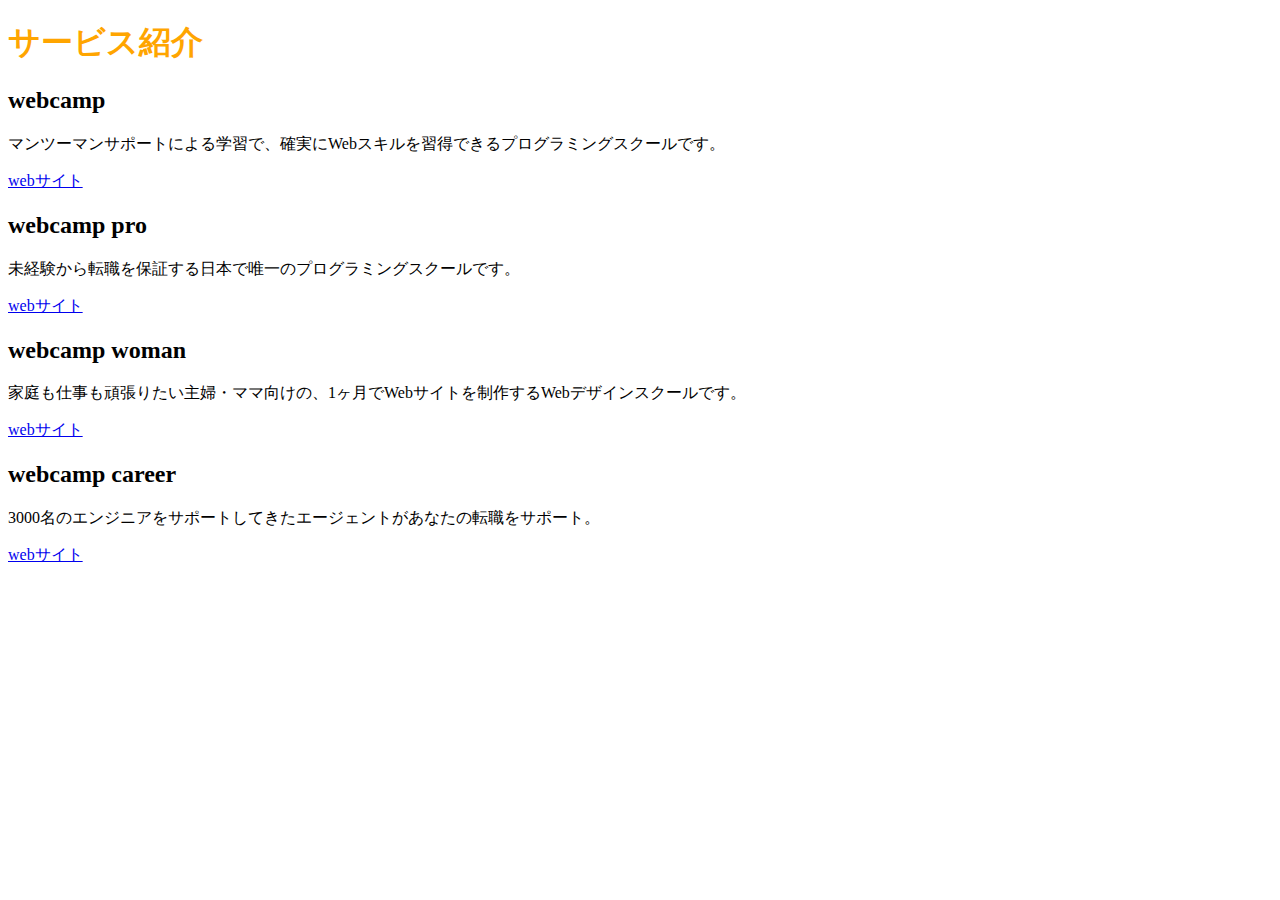
<file: *1-2/index.html>
<!DOCTYPE HTML>
<html lang="ja">

<head>
    <meta charset="UTF-8" />
    <title>1-2</title>
    <link rel="stylesheet" href="style.css">
</head>

<body>
    <h1>サービス紹介</h1>
    <h2>webcamp</h2>
    <p>マンツーマンサポートによる学習で、確実にWebスキルを習得できるプログラミングスクールです。</p>
    <a href="index.html">webサイト</a>

    <h2>webcamp pro</h2>
    <p>未経験から転職を保証する日本で唯一のプログラミングスクールです。</p>
    <a href="index.html">webサイト</a>

    <h2>webcamp woman</h2>
    <p>家庭も仕事も頑張りたい主婦・ママ向けの、1ヶ月でWebサイトを制作するWebデザインスクールです。</p>
    <a href="index.html">webサイト</a>

    <h2>webcamp career</h2>
    <p>3000名のエンジニアをサポートしてきたエージェントがあなたの転職をサポート。</p>
    <a href="index.html">webサイト</a>
</body>

</html>
</file>
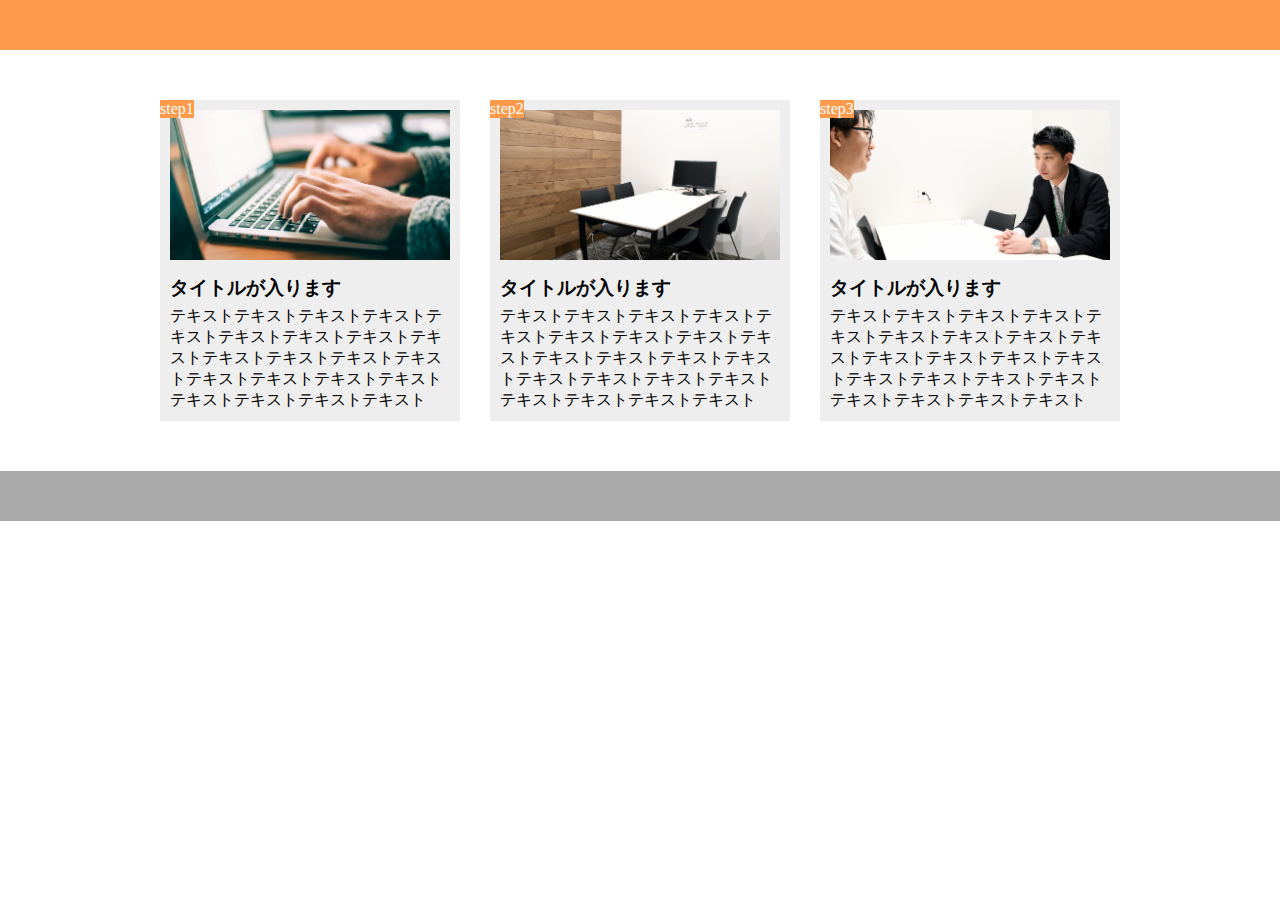
<file: 1-10/index.html>
<!DOCTYPE html>
<html lang="ja">

<head>
    <meta charset="utf-8">
    <meta name="viewport" content="width=device-width,initial-scale=1.0">
    <title>1-10課題</title>
    <link rel="stylesheet" href="style.css">
</head>

<body>
    <header>
    </header>
    <main>
        <div class="container">
            <div class="line-top"></div>

            <div class="content">
                <div class="box">
                    <p class="step-num">step1</p>
                    <div class="box-image1"></div>
                    <h3 class="box-title">タイトルが入ります</h3>
                    <p class="box-text">テキストテキストテキストテキストテキストテキストテキストテキストテキストテキストテキストテキストテキストテキストテキストテキストテキストテキストテキストテキストテキスト</p>
                </div>

                <div class="box">
                    <p class="step-num">step2</p>
                    <div class="box-image2"></div>
                    <h3 class="box-title">タイトルが入ります</h3>
                    <p class="box-text">テキストテキストテキストテキストテキストテキストテキストテキストテキストテキストテキストテキストテキストテキストテキストテキストテキストテキストテキストテキストテキスト</p>
                </div>

                <div class="box">
                    <p class="step-num">step3</p>
                    <div class="box-image3"></div>
                    <h3 class="box-title">タイトルが入ります</h3>
                    <p class="box-text">テキストテキストテキストテキストテキストテキストテキストテキストテキストテキストテキストテキストテキストテキストテキストテキストテキストテキストテキストテキストテキスト</p>
                </div>
            </div>

            <div class="line-bottom"></div>
        </div>
    </main>
    <footer>
    </footer>
</body>

<footer>
</footer>

</html>
</file>
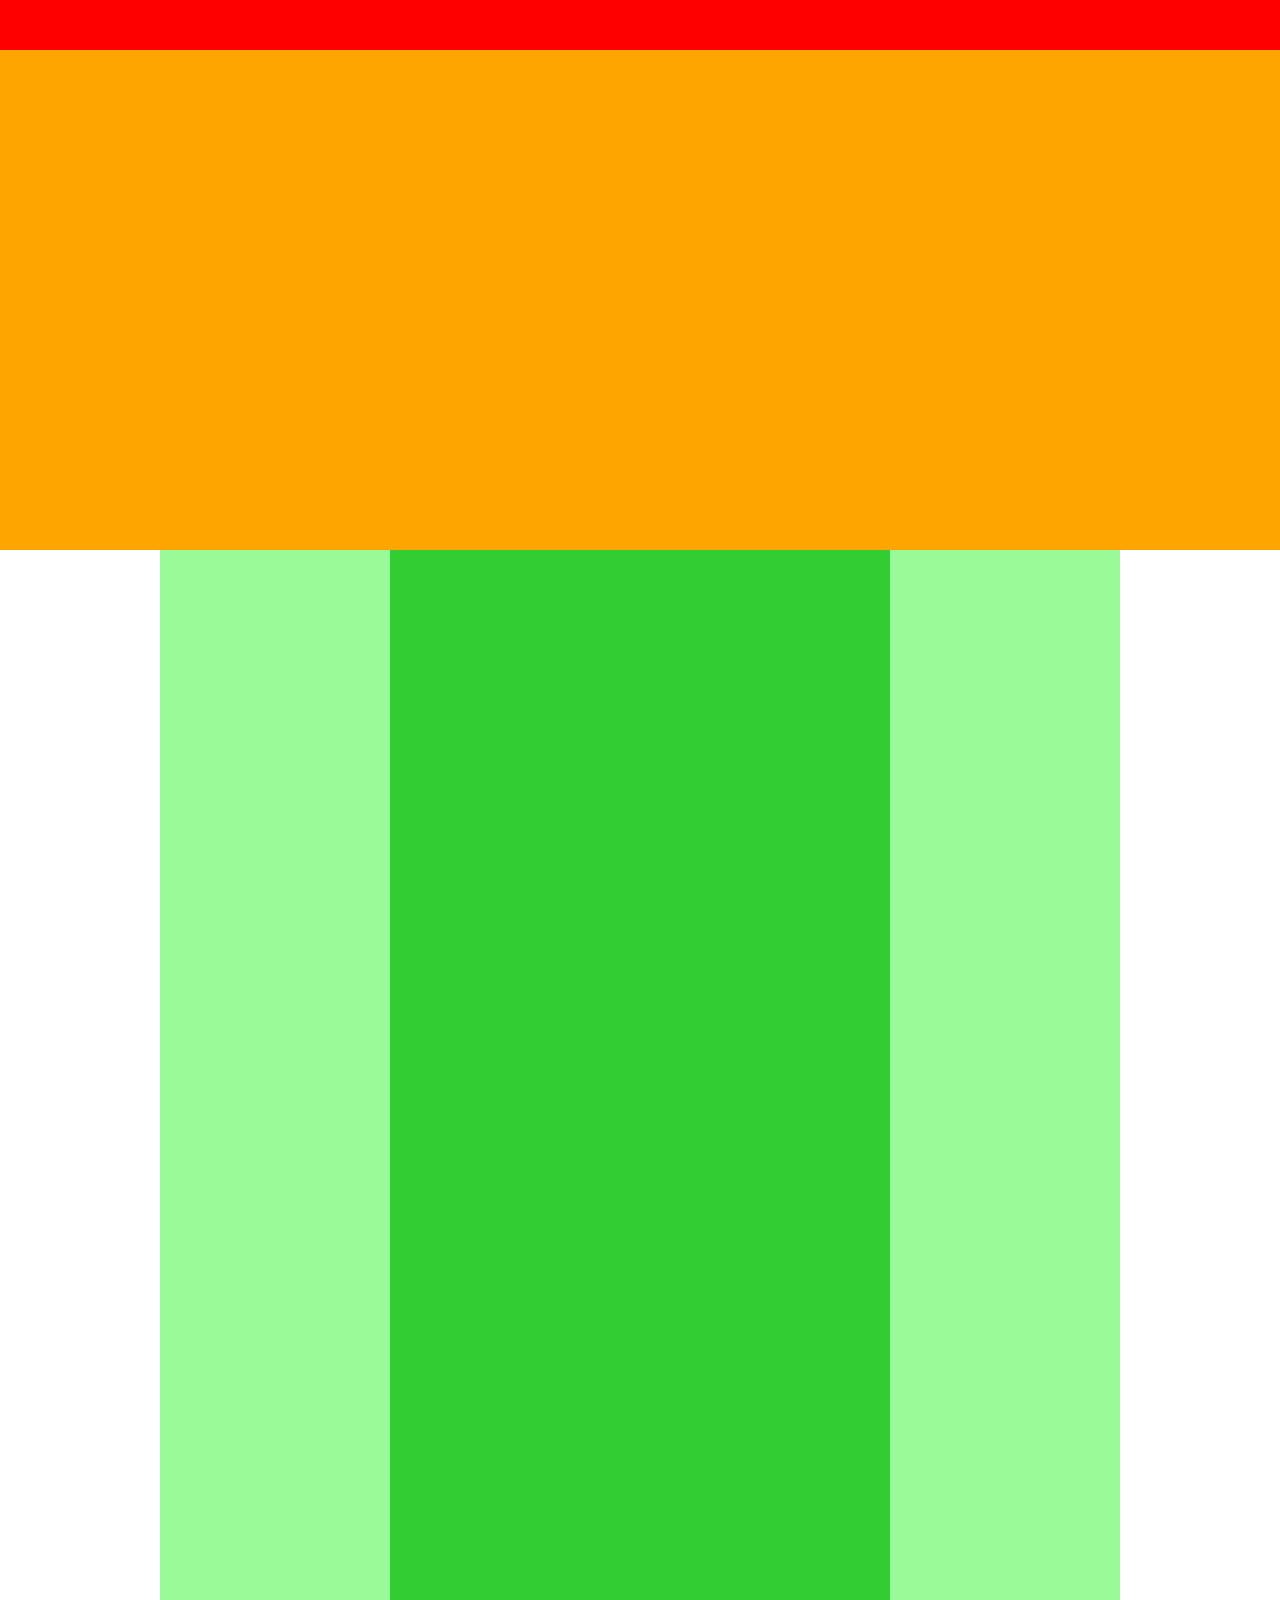
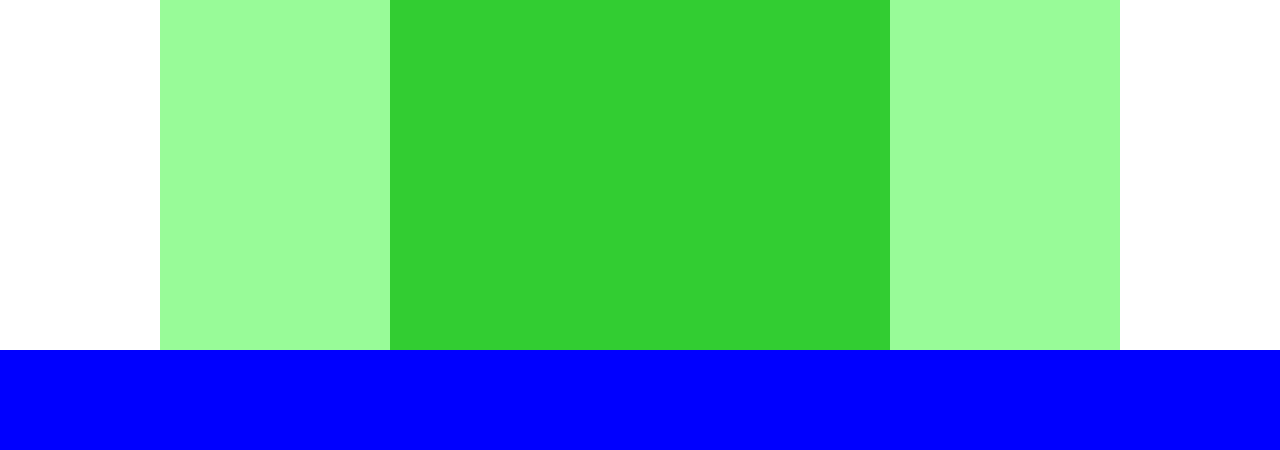
<file: 1-4/index.html>
<!DOCTYPE html>
<html lang="ja">

<head>
    <meta charset="UTF-8" />
    <!-- CSSファイルの読み込み -->
    <link rel="stylesheet" href="style.css" />
    <title>CARAVAN</title>
</head>

<body>
    <div class="header">
        <div class="header-top"></div>
        <div class="header-bottom"></div>

    </div>

    <div class="main-visual">
        <div class="main-visual-content"></div>
    </div>

    <div class="main">
        <div class="sidebar"></div>
        <div class="blog"></div>
        <div class="sidebar"></div>
    </div>

    <div class="footer"></div>


</body>

</html>
</file>
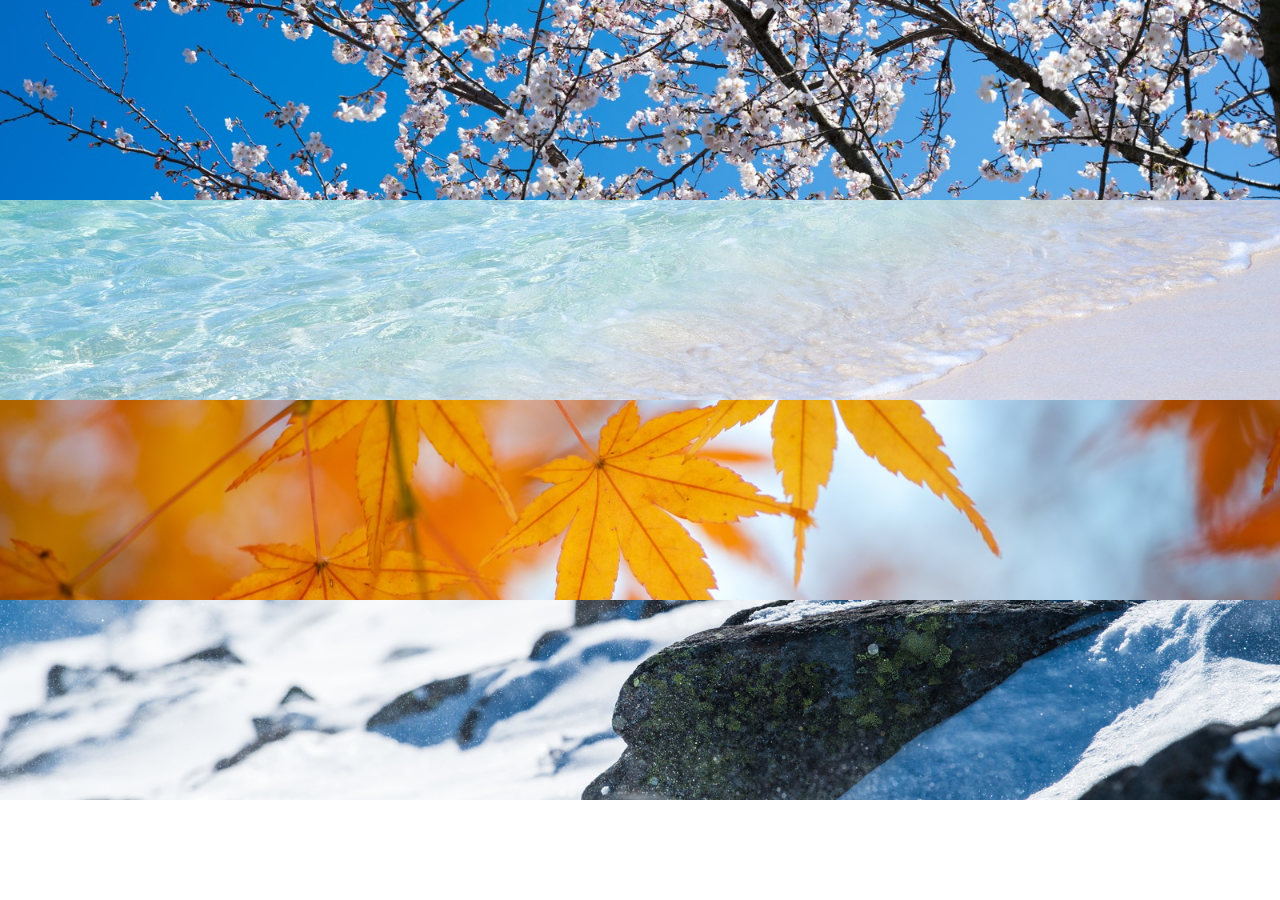
<file: 1-6/index.html>
<!DOCTYPE html>
<html lang="ja">

<head>
    <meta charset="UTF-8" />
    <link rel="stylesheet" href="style.css" />
    <title>6章演習</title>
</head>

<body>
    <div class="box1"></div>
    <div class="box2"></div>
    <div class="box3"></div>
    <div class="box4"></div>
</body>

</html>
</file>
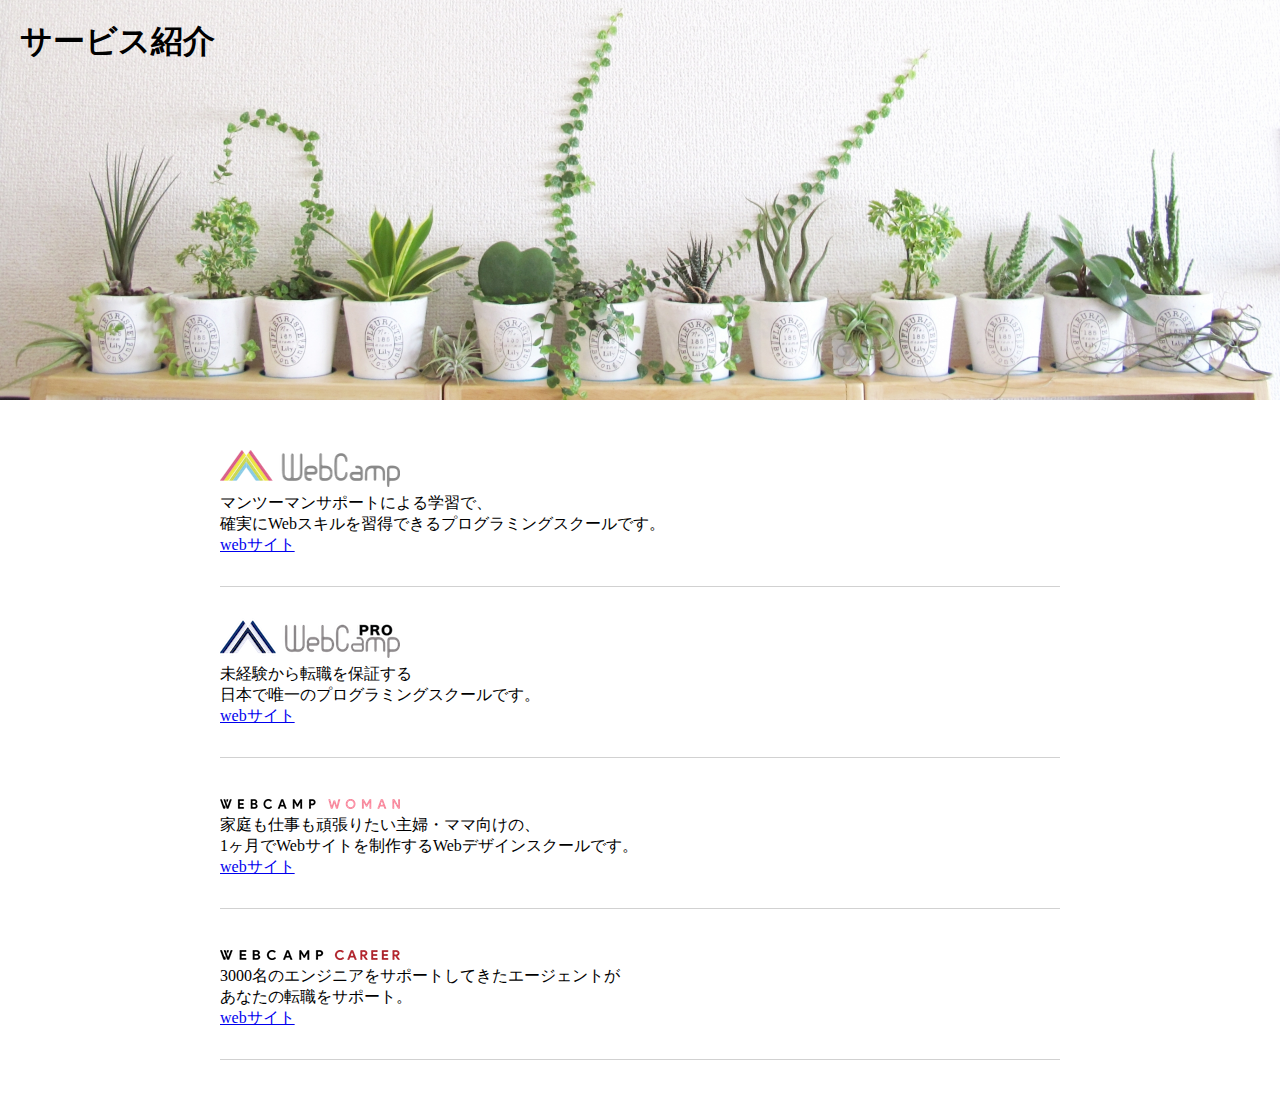
<file: 1-7/index.html>
<!DOCTYPE html>
<html lang="ja">

<head>
    <meta charset="UTF-8" />
    <title>7章演習</title>
    <link rel="stylesheet" href="style.css" />
</head>

<body>
    <section class="main-visual">
        <h1 class="headline">サービス紹介</h1>
    </section>
    <main>
        <section class="service1">
            <h2><img src="img/wc-logo.png" alt="ロゴ" /></h2>
            <p>
                マンツーマンサポートによる学習で、<br/>確実にWebスキルを習得できるプログラミングスクールです。
            </p>
            <a href="index.html">webサイト</a>
        </section>

        <section class="service2">
            <h2><img src="img/wcp-logo.png" alt="ロゴ" /></h2>
            <p>
                未経験から転職を保証する<br/>日本で唯一のプログラミングスクールです。
            </p>
            <a href="index.html">webサイト</a>
        </section>

        <section class="service3">
            <h2><img src="img/wcw-logo.png" alt="ロゴ" /></h2>
            <p>
                家庭も仕事も頑張りたい主婦・ママ向けの、<br/>1ヶ月でWebサイトを制作するWebデザインスクールです。
            </p>
            <a href="index.html">webサイト</a>
        </section>

        <section class="service4">
            <h2><img src="img/wcc-logo.png" alt="ロゴ" /></h2>
            <p>
                3000名のエンジニアをサポートしてきたエージェントが<br/>あなたの転職をサポート。
            </p>
            <a href="index.html">webサイト</a>
        </section>
    </main>
</body>

</html>
</file>
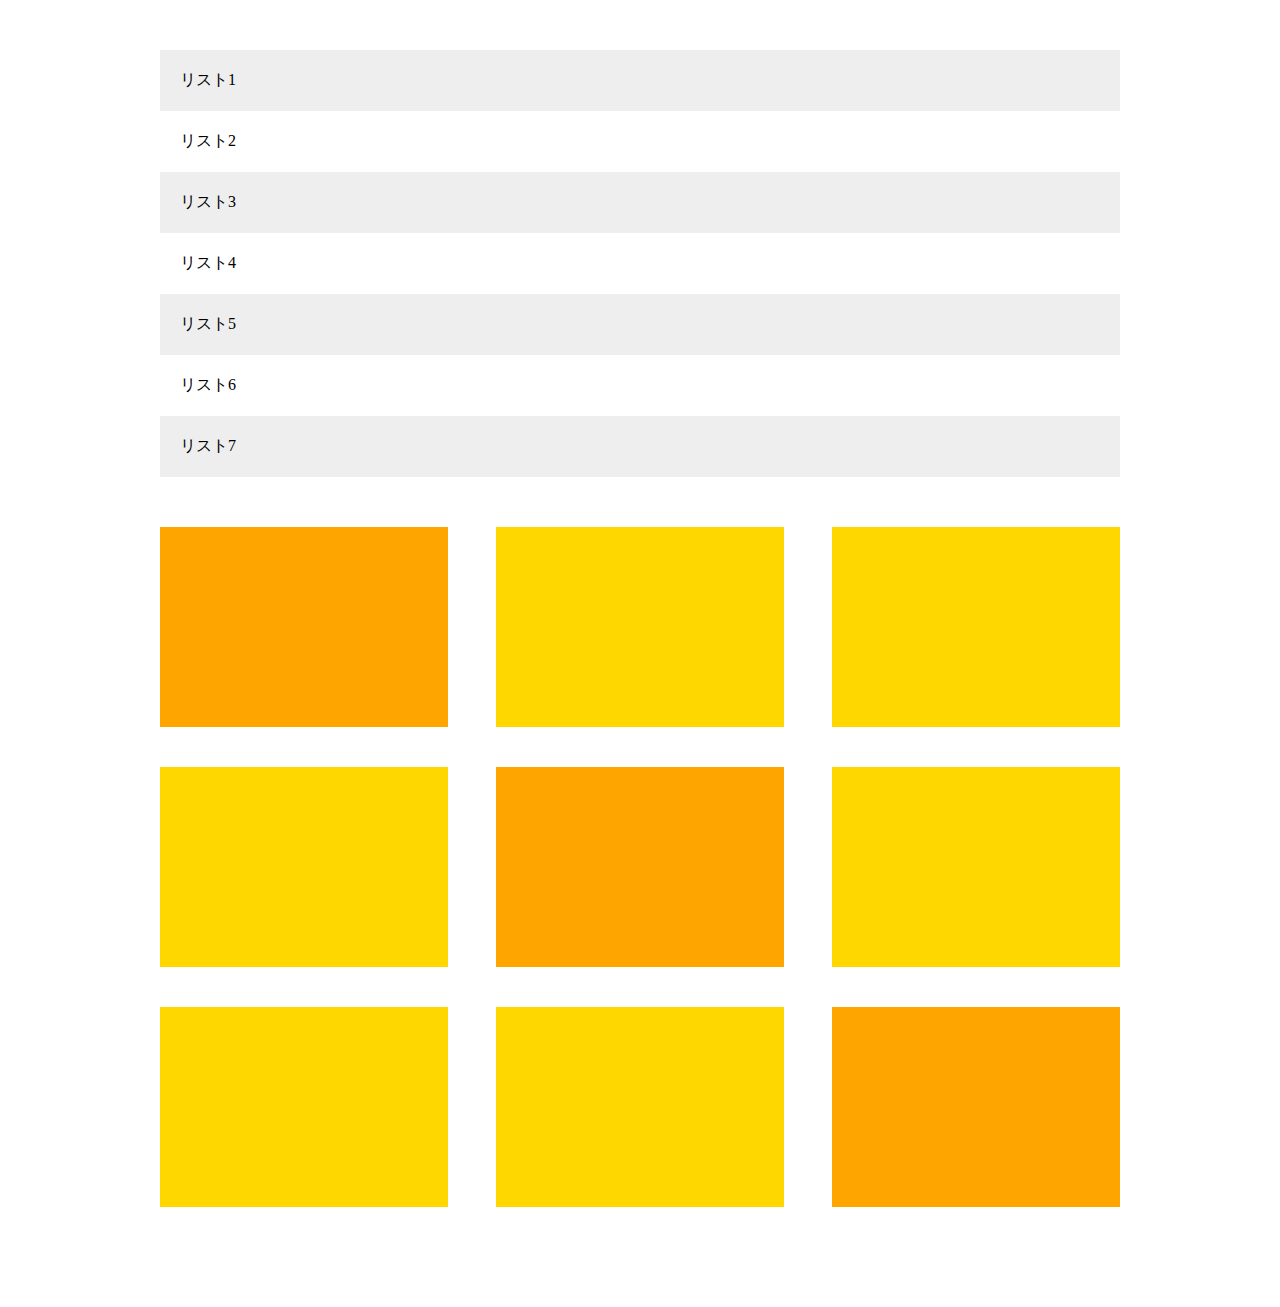
<file: 1-8/index.html>
<!DOCTYPE html>
<html lang="ja">

<head>
    <meta charset="utf-8">
    <title>8章演習</title>
    <link rel="stylesheet" href="style.css">
</head>

<body>
    <ul class="list">
        <li class="list-item">リスト1</li>
        <li class="list-item">リスト2</li>
        <li class="list-item">リスト3</li>
        <li class="list-item">リスト4</li>
        <li class="list-item">リスト5</li>
        <li class="list-item">リスト6</li>
        <li class="list-item">リスト7</li>
    </ul>
    <div class="tile">
        <div class="box orange"></div>
        <div class="box yellow"></div>
        <div class="box yellow"></div>
        <div class="box yellow"></div>
        <div class="box orange"></div>
        <div class="box yellow"></div>
        <div class="box yellow"></div>
        <div class="box yellow"></div>
        <div class="box orange"></div>
    </div>
</body>

<footer>
</footer>

</html>
</file>
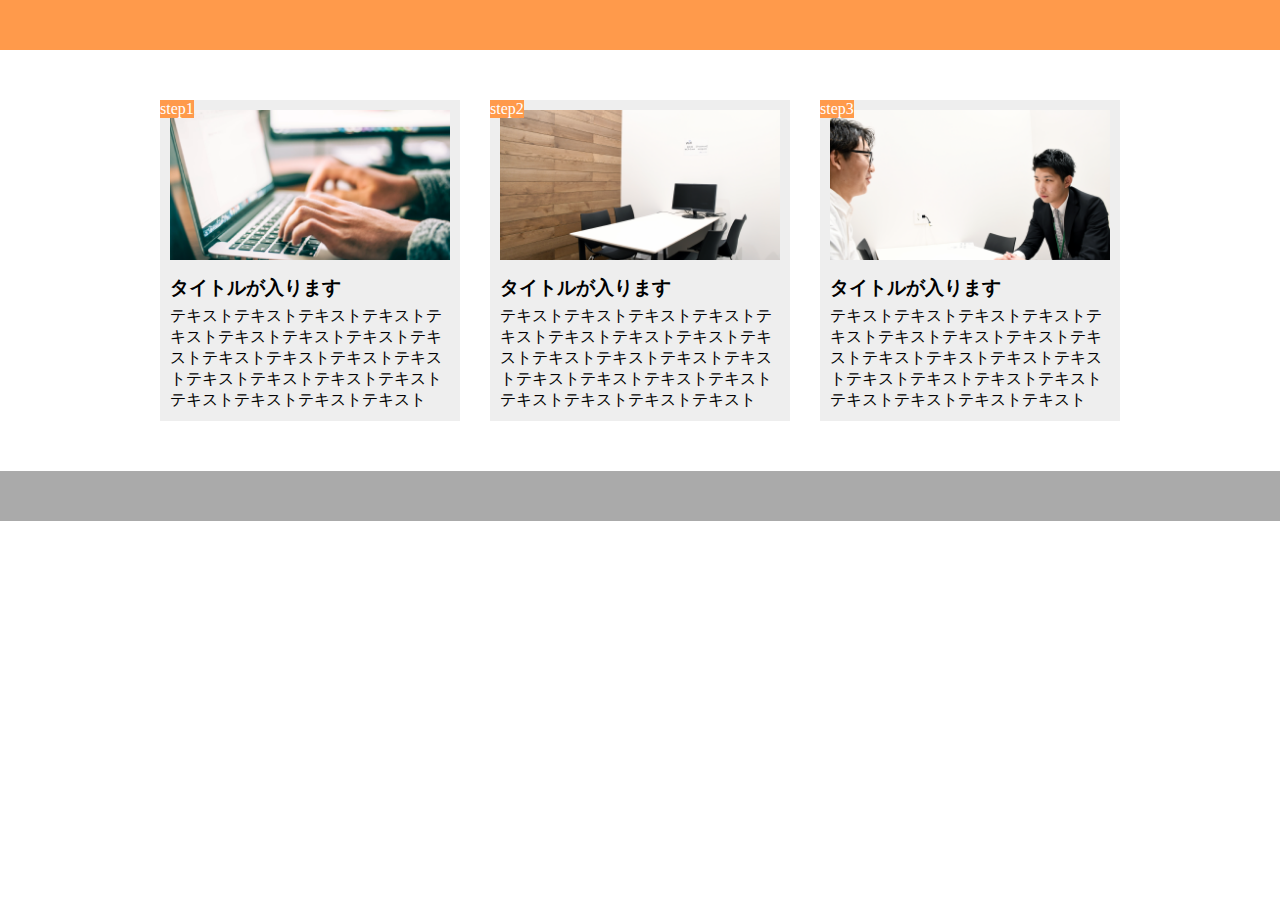
<file: 1-9/index.html>
<!DOCTYPE html>
<html lang="ja">

<head>
    <meta charset="utf-8">
    <title>9章演習</title>
    <link rel="stylesheet" href="style.css">
</head>

<body>
    <header>
    </header>
    <main>
        <div class="container">
            <div class="line-top"></div>

            <div class="content">
                <div class="box">
                    <p class="step-num">step1</p>
                    <div class="box-image1"></div>
                    <h3 class="box-title">タイトルが入ります</h3>
                    <p class="box-text">テキストテキストテキストテキストテキストテキストテキストテキストテキストテキストテキストテキストテキストテキストテキストテキストテキストテキストテキストテキストテキスト</p>
                </div>

                <div class="box">
                    <p class="step-num">step2</p>
                    <div class="box-image2"></div>
                    <h3 class="box-title">タイトルが入ります</h3>
                    <p class="box-text">テキストテキストテキストテキストテキストテキストテキストテキストテキストテキストテキストテキストテキストテキストテキストテキストテキストテキストテキストテキストテキスト</p>
                </div>

                <div class="box">
                    <p class="step-num">step3</p>
                    <div class="box-image3"></div>
                    <h3 class="box-title">タイトルが入ります</h3>
                    <p class="box-text">テキストテキストテキストテキストテキストテキストテキストテキストテキストテキストテキストテキストテキストテキストテキストテキストテキストテキストテキストテキストテキスト</p>
                </div>
            </div>

            <div class="line-bottom"></div>
        </div>
    </main>
    <footer>
    </footer>
</body>

<footer>
</footer>

</html>
</file>
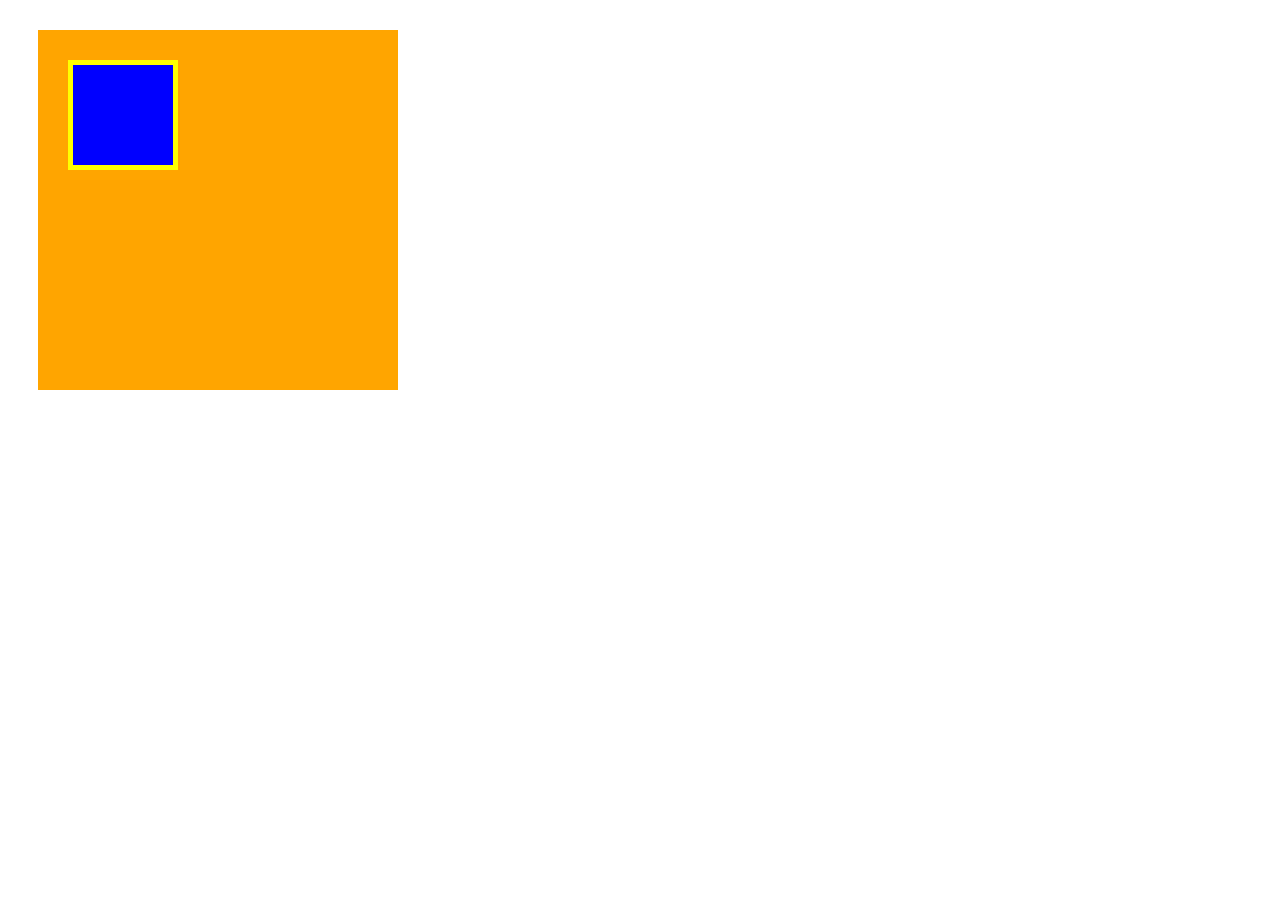
<file: 1-3/box.html>
<!DOCTYPE html>
<html lang="ja">

<head>
    <meta charset="UTF-8" />
    <!-- CSSファイルの読み込み -->
    <link rel="stylesheet" href="box.css" />
    <title>BOX</title>
</head>

<body>
    <!-- box1用のdiv -->
    <div class="box1">
        <div class="box2"></div>
    </div>
</body>

</html>
</file>
<file: *1-2/style.css>
h1 {
    color: orange;
}
</file>
<file: 1-10/style.css>
* {
    margin: 0;
    padding: 0;
    box-sizing: border-box;
}

.line-top {
    height: 50px;
    background-color: #ff9a4b;
}

.content {
    width: 960px;
    margin: 50px auto;
}

.content {
    display: flex;
}

.box {
    background-color: #eee;
    width: 300px;
    padding: 10px;
    margin-right: 30px;
    position: relative;
}

.box:nth-child(3) {
    margin-right: 0;
}

.step-num {
    position: absolute;
    top: 0;
    left: 0;
    background-color: #ff9a4b;
    color: #fff;
}

.box-image1 {
    height: 150px;
    background-position: bottom;
    background-size: cover;
    background-image: url(img/flow01.png);
}

.box-image2 {
    height: 150px;
    background-position: bottom;
    background-size: cover;
    background-image: url(img/flow02.png);
}

.box-image3 {
    height: 150px;
    background-position: bottom;
    background-size: cover;
    background-image: url(img/flow03.png);
}

.box-title {
    padding-top: 15px;
    padding-bottom: 5px;
}

.line-bottom {
    height: 50px;
    background-color: #aaa;
}

@media screen and (max-width:768px) {
    .content {
        display: block;
        width: 100%;
    }
    .box {
        width: 90%;
        margin: 0 auto 20px auto;
    }
    .box:nth-child(3) {
        margin-bottom: 0;
        margin-right: auto;
    }
}
</file>
<file: 1-4/style.css>
* {
    margin: 0;
    padding: 0;
    box-sizing: border-box;
}

.header {
    width: 100%;
    height: 50px;
    background-color: red;
}

.main-visual {
    width: 100%;
    height: 500px;
    background-color: orange;
}

.main {
    width: 960px;
    display: flex;
    justify-content: center;
    margin: 0 auto;
}

.blog {
    width: 500px;
    height: 1400px;
    background-color: limegreen;
}

.sidebar {
    width: 230px;
    height: 1400px;
    background-color: palegreen;
}

.footer {
    width: 100%;
    height: 100px;
    background-color: blue;
}
</file>
<file: 1-6/style.css>
* {
    margin: 0;
    padding: 0;
    box-sizing: border-box;
}

.box1 {
    height: 200px;
    background-image: url(img/box1.jpg);
    background-size: cover;
    background-position: center;
}

.box2 {
    height: 200px;
    background-image: url(img/box2.jpg);
    background-size: cover;
    background-position: center;
}

.box3 {
    height: 200px;
    background-image: url(img/box3.jpg);
    background-size: cover;
    background-position: center;
}

.box4 {
    height: 200px;
    background-image: url(img/box4.jpg);
    background-size: cover;
    background-position: center;
}
</file>
<file: 1-7/style.css>
* {
    margin: 0;
    padding: 0;
    box-sizing: border-box;
}

.main-visual {
    height: 400px;
    width: 100%;
    background-image: url(img/mv.jpg);
    background-size: cover;
    background-position: bottom;
}

.headline {
    padding: 20px;
}

main {
    width: 840px;
    margin: 50px auto;
}

.service1 {
    margin-bottom: 30px;
    border-bottom: 1px solid #d1d1d1;
    padding-bottom: 30px;
}

.service2 {
    margin-bottom: 30px;
    border-bottom: 1px solid #d1d1d1;
    padding-bottom: 30px;
}

.service3 {
    margin-bottom: 30px;
    border-bottom: 1px solid #d1d1d1;
    padding-bottom: 30px;
}

.service4 {
    border-bottom: 1px solid #d1d1d1;
    padding-bottom: 30px;
}
</file>
<file: 1-8/style.css>
* {
    margin: 0;
    padding: 0;
    box-sizing: border-box;
}

body {
    width: 960px;
    margin: 50px auto;
}

.list {
    margin-bottom: 50px;
}

.list-item {
    padding: 20px;
    list-style: none;
}

.list-item:nth-child(odd) {
    background-color: #eee;
}

.tile {
    display: flex;
    flex-wrap: wrap;
}

.box {
    width: 30%;
    height: 200px;
    margin-right: 5%;
    margin-bottom: 40px;
}

.box:nth-child(3n) {
    margin-right: 0;
}

.box:nth-child(7),
.box:nth-child(8),
.box:nth-child(9) {
    margin-bottom: 50px;
}

.orange {
    background-color: orange;
}

.yellow {
    background-color: gold;
}
</file>
<file: 1-9/style.css>
* {
    margin: 0;
    padding: 0;
    box-sizing: border-box;
}

.line-top {
    height: 50px;
    background-color: #ff9a4b;
}

.content {
    width: 960px;
    margin: 50px auto;
}

.content {
    display: flex;
}

.box {
    background-color: #eee;
    width: 300px;
    padding: 10px;
    margin-right: 30px;
    position: relative;
}

.box:nth-child(3) {
    margin-right: 0;
}

.step-num {
    position: absolute;
    top: 0;
    left: 0;
    background-color: #ff9a4b;
    color: #fff;
}

.box-image1 {
    height: 150px;
    background-position: center;
    background-size: cover;
    background-image: url(img/flow01.png);
}

.box-image2 {
    height: 150px;
    background-position: center;
    background-size: cover;
    background-image: url(img/flow02.png);
}

.box-image3 {
    height: 150px;
    background-position: center;
    background-size: cover;
    background-image: url(img/flow03.png);
}

.box-title {
    padding-top: 15px;
    padding-bottom: 5px;
}

.line-bottom {
    height: 50px;
    background-color: #aaa;
}
</file>
<file: 1-3/box.css>
.box1 {
    width: 300px;
    height: 300px;
    background-color: orange;
    margin: 30px;
    padding: 30px;
}

.box2 {
    width: 100px;
    height: 100px;
    background-color: blue;
    border: 5px solid yellow;
}
</file>
